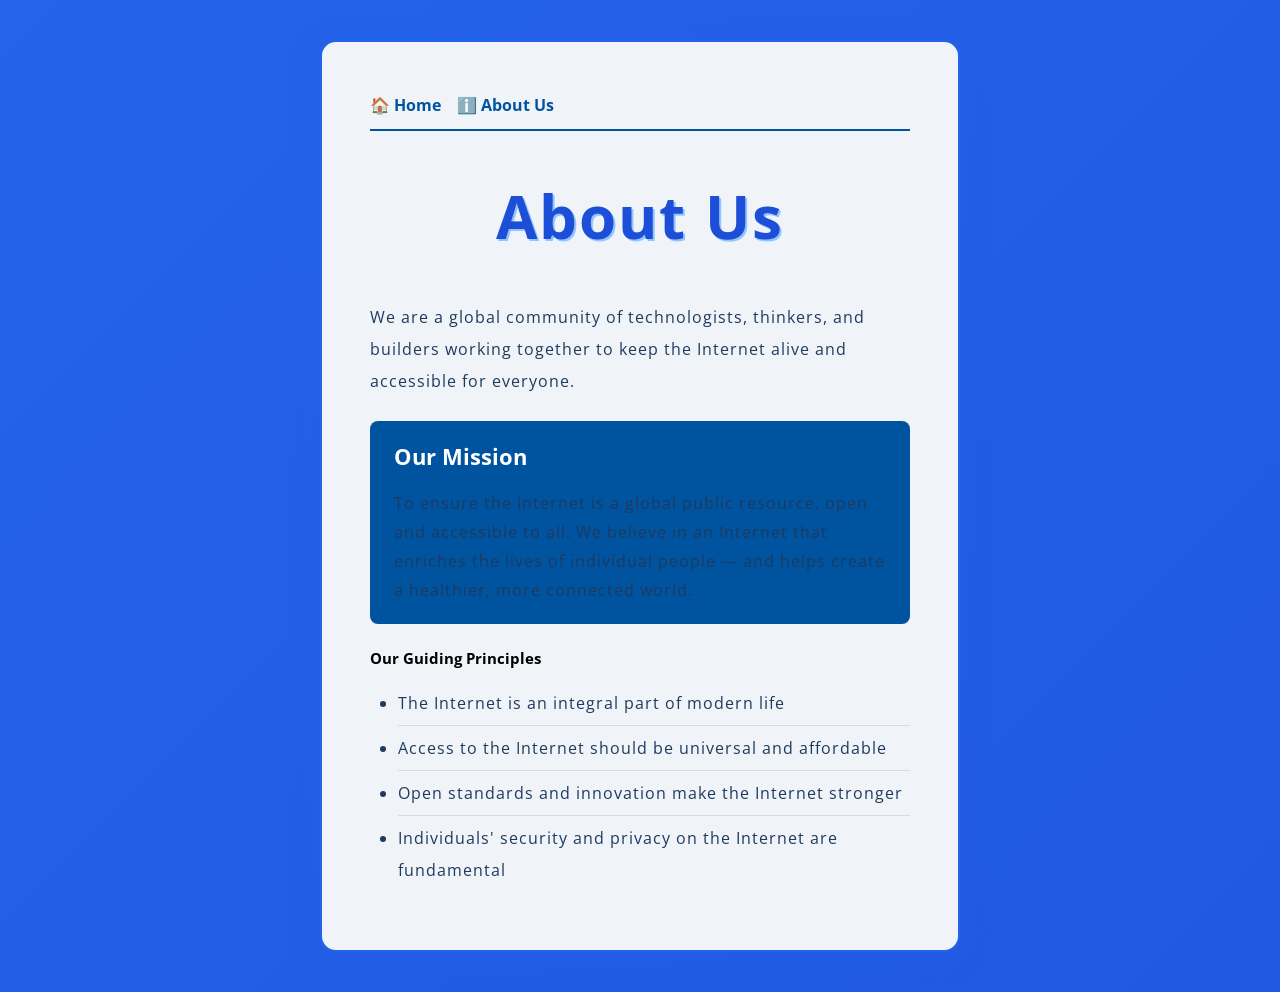
<file: about.html>
<!DOCTYPE html>
<html lang="en">
  <head>
    <meta charset="utf-8">
    <title>About Us — Mozilla</title>
    <link href="http://fonts.googleapis.com/css?family=Open+Sans" rel="stylesheet" type="text/css">
    <link href="styles/style.css" rel="stylesheet" type="text/css">
    <style>
      nav {
        display: flex;
        gap: 16px;
        padding: 12px 0;
        border-bottom: 2px solid #00539F;
        margin-bottom: 24px;
      }
      nav a {
        color: #00539F;
        font-weight: bold;
        text-decoration: none;
        font-size: 16px;
      }
      nav a:hover {
        text-decoration: underline;
      }
      .mission-box {
        background-color: #00539F;
        color: white;
        border-radius: 8px;
        padding: 20px 24px;
        margin: 24px 0;
      }
      .mission-box h2 {
        margin-top: 0;
        font-size: 22px;
      }
      .mission-box p {
        margin-bottom: 0;
        line-height: 1.8;
      }
      .principles li {
        padding: 6px 0;
        border-bottom: 1px solid rgba(0, 0, 0, 0.1);
      }
      .principles li:last-child {
        border-bottom: none;
      }
    </style>
  </head>
  <body>
    <nav>
      <a href="index.html">🏠 Home</a>
      <a href="about.html">ℹ️ About Us</a>
    </nav>

    <h1>About Us</h1>

    <p>We are a global community of technologists, thinkers, and builders working together to keep the Internet alive and accessible for everyone.</p>

    <div class="mission-box">
      <h2>Our Mission</h2>
      <p>To ensure the Internet is a global public resource, open and accessible to all. We believe in an Internet that enriches the lives of individual people — and helps create a healthier, more connected world.</p>
    </div>

    <h2>Our Guiding Principles</h2>
    <ul class="principles">
      <li>The Internet is an integral part of modern life</li>
      <li>Access to the Internet should be universal and affordable</li>
      <li>Open standards and innovation make the Internet stronger</li>
      <li>Individuals' security and privacy on the Internet are fundamental</li>
    </ul>
  </body>
</html>
</file>
<file: styles/style.css>
/* ── Reset / Base ───────────────────────────────────────── */
*, *::before, *::after {
  box-sizing: border-box;
}

html {
  font-size: 10px;
  font-family: 'Open Sans', sans-serif;
  background: linear-gradient(135deg, #2563eb, #1d4ed8, #93c5fd);
  background-size: 400% 400%;
  animation: gradientShift 8s ease infinite;
}

/* ── Animations ─────────────────────────────────────────── */
@keyframes gradientShift {
  0%   { background-position: 0% 50%; }
  50%  { background-position: 100% 50%; }
  100% { background-position: 0% 50%; }
}

@keyframes fadeInDown {
  from {
    opacity: 0;
    transform: translateY(-30px);
  }
  to {
    opacity: 1;
    transform: translateY(0);
  }
}

@keyframes pulse {
  0%, 100% { transform: scale(1); }
  50%       { transform: scale(1.04); }
}

/* ── Body ───────────────────────────────────────────────── */
body {
  width: 640px;
  margin: 40px auto;
  background-color: #f0f4f8;
  padding: 40px 48px 48px 48px;
  border: 2px solid #2563eb;
  border-radius: 16px;
  box-shadow: 0 8px 32px rgba(37, 99, 235, 0.18);
  animation: fadeInDown 0.7s ease both;
}

/* ── Headings ───────────────────────────────────────────── */
h1 {
  font-size: 60px;
  text-align: center;
  margin: 0 0 24px 0;
  padding: 20px 0;
  color: #1d4ed8;
  text-shadow: 2px 2px 0 #93c5fd;
  letter-spacing: 2px;
}

/* ── Typography ─────────────────────────────────────────── */
p, li {
  font-size: 16px;
  line-height: 2;
  letter-spacing: 1px;
  color: #1e3a5f;
}

ul {
  padding-left: 28px;
}

/* ── Links ──────────────────────────────────────────────── */
a {
  color: #2563eb;
  text-decoration: none;
  border-bottom: 1px solid transparent;
  transition: color 0.25s ease, border-color 0.25s ease;
}

a:hover,
a:focus {
  color: #1d4ed8;
  border-bottom-color: #1d4ed8;
  outline: none;
}

/* ── Image ──────────────────────────────────────────────── */
img {
  display: block;
  margin: 0 auto 32px auto;
  animation: pulse 3s ease-in-out infinite;
}
</file>
